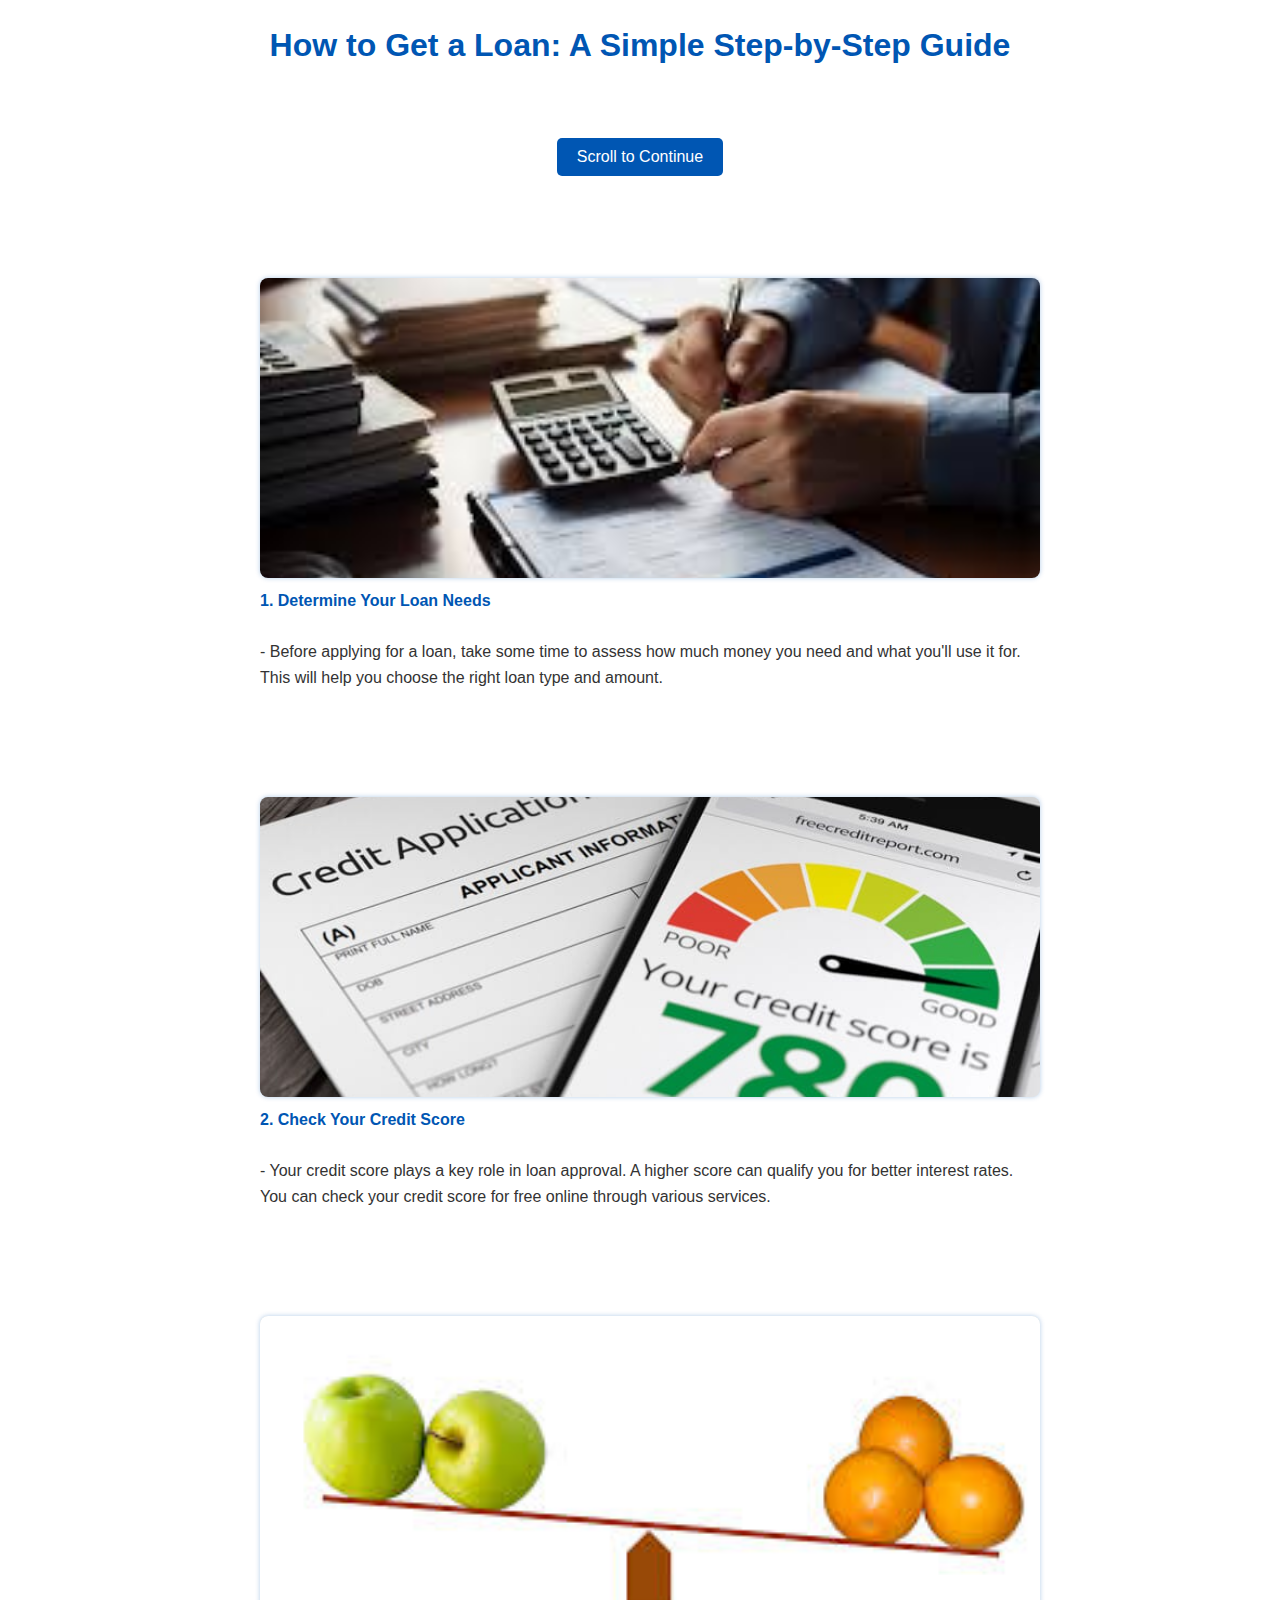
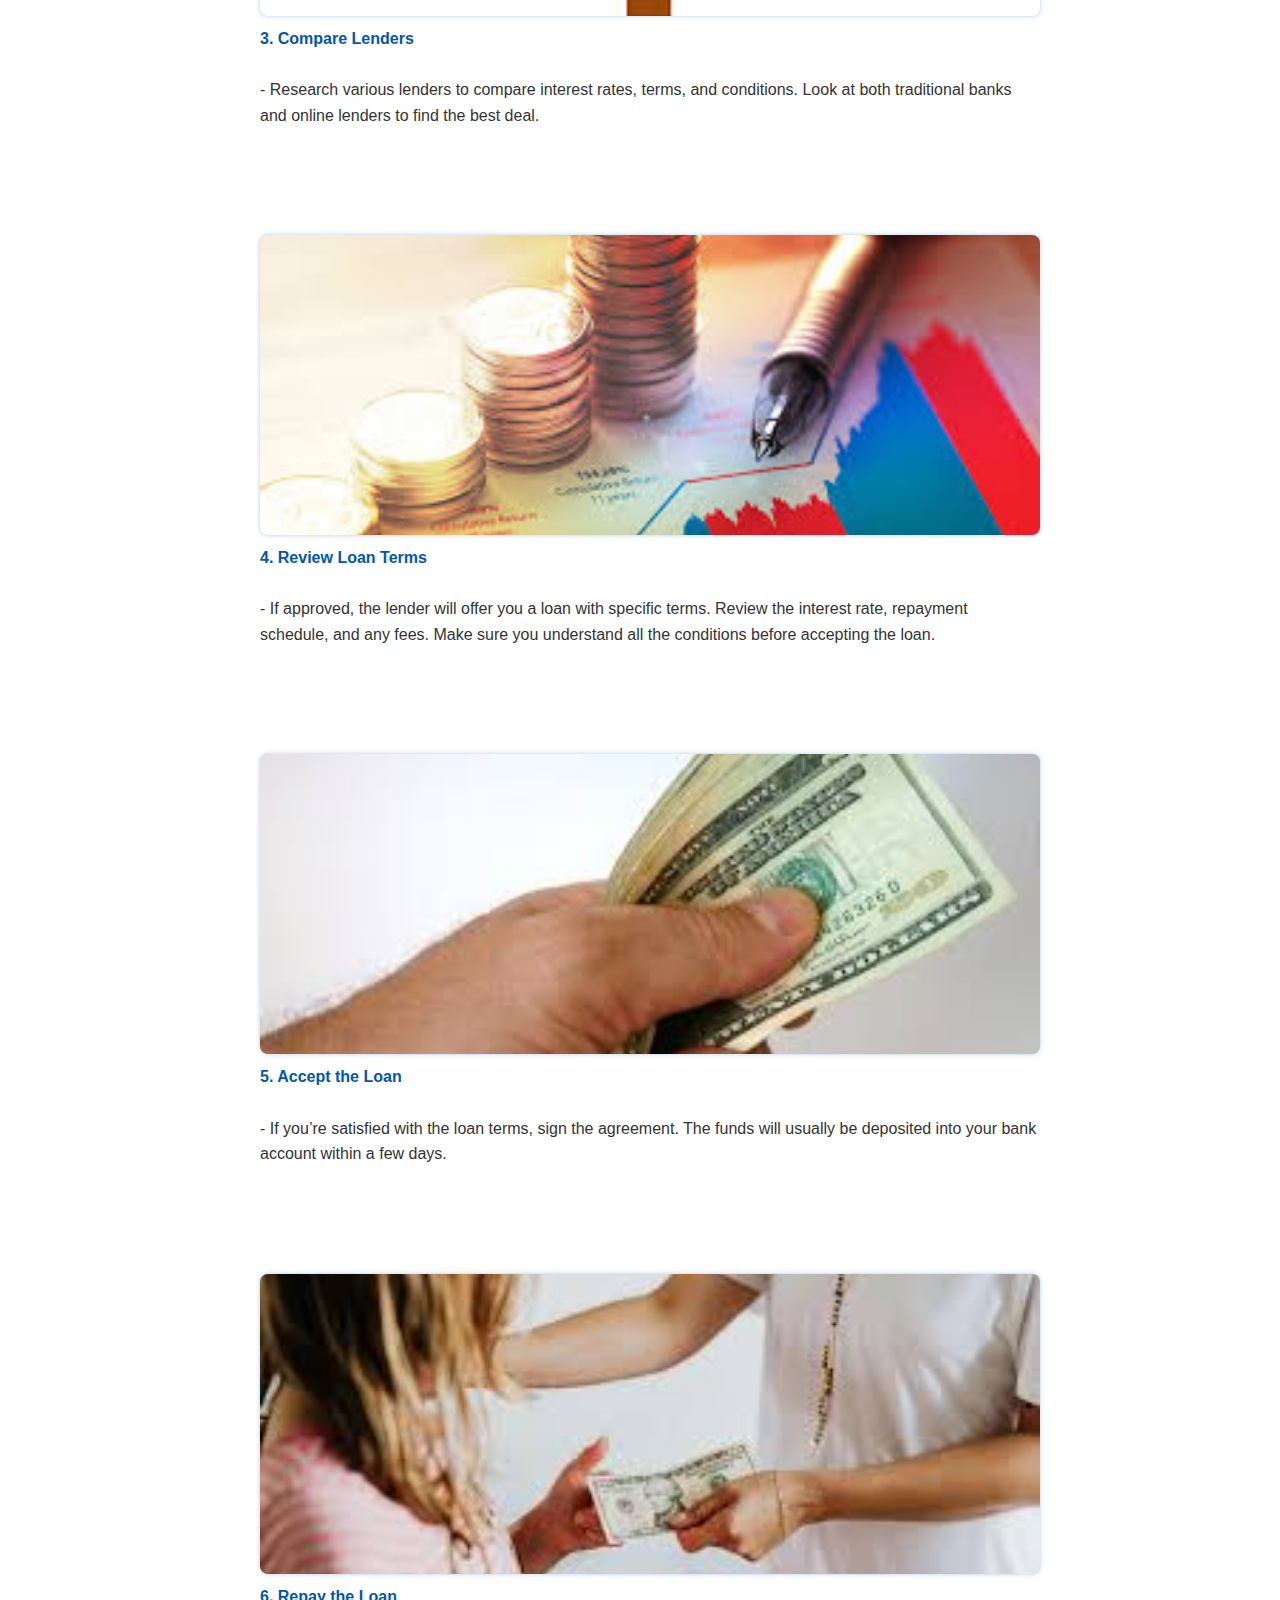
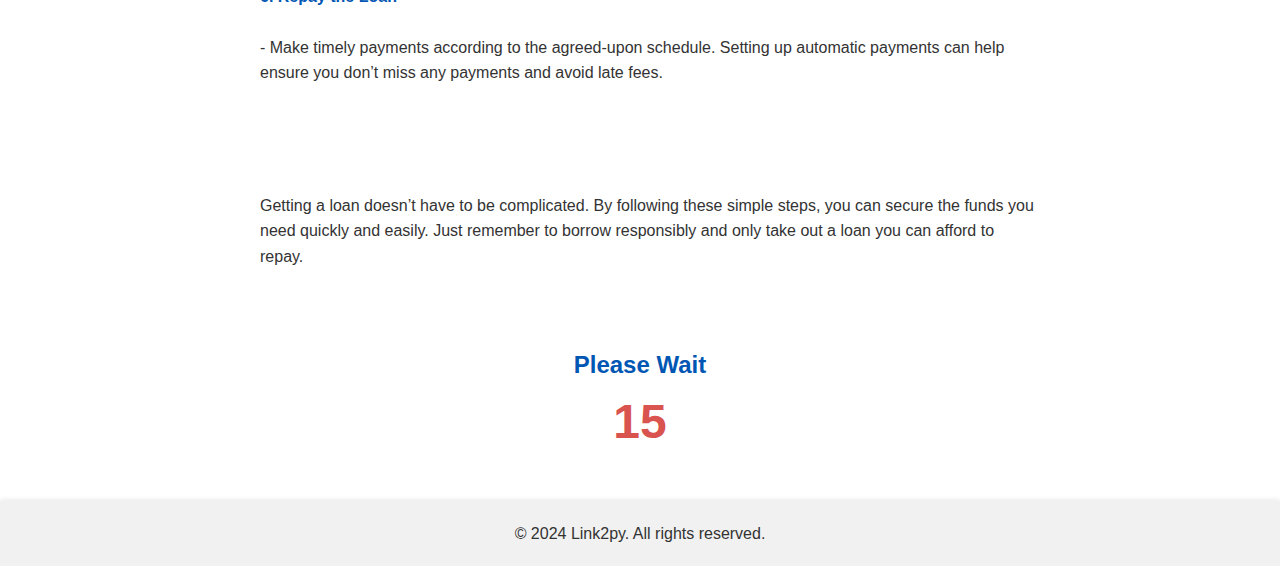
<file: index2.html>
<!DOCTYPE html>
<html lang="en">
<head>
    <meta charset="UTF-8">
    <meta name="viewport" content="width=device-width, initial-scale=1.0">
    <title>Link2py - Top 3 Vacation Destinations</title>
    <link rel="stylesheet" href="styles.css">
</head>
<body>
    <noscript>
        <div style="color: red;">
            JavaScript is required to use this website. Please enable JavaScript in your browser settings.
        </div>
    </noscript>

    <div id="cookie-warning" style="display: none; color: red;">
        Cookies are required to use this website. Please enable cookies in your browser settings.
    </div>

    <h1>How to Get a Loan: A Simple Step-by-Step Guide</h1>

    <br>
    <div id="scroll-button-container">
        <button id="scroll-to-continue">Scroll to Continue</button>
    </div>

    <br>
    <div id="content-section">
        <ol>
            <li>
                <img src="determine.png" alt="determine" class="image-placeholder">
                <strong>1. Determine Your Loan Needs</strong><br> - Before applying for a loan, take some time to assess how much money you need and what you'll use it for. This will help you choose the right loan type and amount.
            </li><br>
            <br><br>
            <li>
                <img src="check.png" alt="check" class="image-placeholder">
                <strong>2. Check Your Credit Score</strong><br> - Your credit score plays a key role in loan approval. A higher score can qualify you for better interest rates. You can check your credit score for free online through various services.
            </li><br><br><br>
            
            <li>
                <img src="compare.png" alt="compare" class="image-placeholder">
                <strong>3. Compare Lenders</strong><br> - Research various lenders to compare interest rates, terms, and conditions. Look at both traditional banks and online lenders to find the best deal.
            </li><br><br><br>
            <li>
                <img src="review.png" alt="review" class="image-placeholder">
                <strong>4. Review Loan Terms</strong><br> - If approved, the lender will offer you a loan with specific terms. Review the interest rate, repayment schedule, and any fees. Make sure you understand all the conditions before accepting the loan.
            </li><br><br><br>
            <li>
                <img src="accept.png" alt="accept" class="image-placeholder">
                <strong>5. Accept the Loan</strong><br> - If you’re satisfied with the loan terms, sign the agreement. The funds will usually be deposited into your bank account within a few days.
            </li><br><br><br>
            <li>
                <img src="repay.png" alt="repay" class="image-placeholder">
                <strong>6. Repay the Loan</strong><br> - Make timely payments according to the agreed-upon schedule. Setting up automatic payments can help ensure you don’t miss any payments and avoid late fees.
            </li><br><br><br>
            Getting a loan doesn’t have to be complicated. By following these simple steps, you can secure the funds you need quickly and easily. Just remember to borrow responsibly and only take out a loan you can afford to repay.
        </ol>
    </div>

    <div id="countdown-section">
        <h2>Please Wait<br> <span id="countdown-timer">15</span></h2>
    </div>

    <div id="hidden-button-container" style="display: none; text-align: center; margin: 20px 0;">
        <a href="menu.html">
            <button id="show-content-button">Click Here</button>
        </a>
    </div>

    <footer id="footer">
        <p>&copy; 2024 Link2py. All rights reserved.</p>
    </footer>

    <script>
        // Get the countdown timer element and initial countdown value
        const countdownTimer = document.getElementById('countdown-timer');
        let countdownValue = parseInt(countdownTimer.textContent, 10);

        // Function to update the countdown timer
        function updateCountdown() {
            countdownValue -= 1;
            countdownTimer.textContent = countdownValue;

            // Show the button when countdown reaches zero
            if (countdownValue <= 0) {
                clearInterval(countdownInterval);
                document.getElementById('hidden-button-container').style.display = 'block';
            }
        }

        // Start the countdown interval
        const countdownInterval = setInterval(updateCountdown, 1000);
    </script>
    <script type="text/javascript">
        atOptions = {
            'key' : '184713caf3c72c6c02790192ec3b7729',
            'format' : 'iframe',
            'height' : 90,
            'width' : 728,
            'params' : {}
        };
    </script>
    <script type="text/javascript" src="//www.topcreativeformat.com/184713caf3c72c6c02790192ec3b7729/invoke.js"></script>
    <script type="text/javascript">
        atOptions = {
            'key' : '5a28948b22e0424d39c585b6606b2d28',
            'format' : 'iframe',
            'height' : 250,
            'width' : 300,
            'params' : {}
        };
    </script>
    <script type="text/javascript" src="//www.topcreativeformat.com/5a28948b22e0424d39c585b6606b2d28/invoke.js"></script>
</body>
</html>
</file>
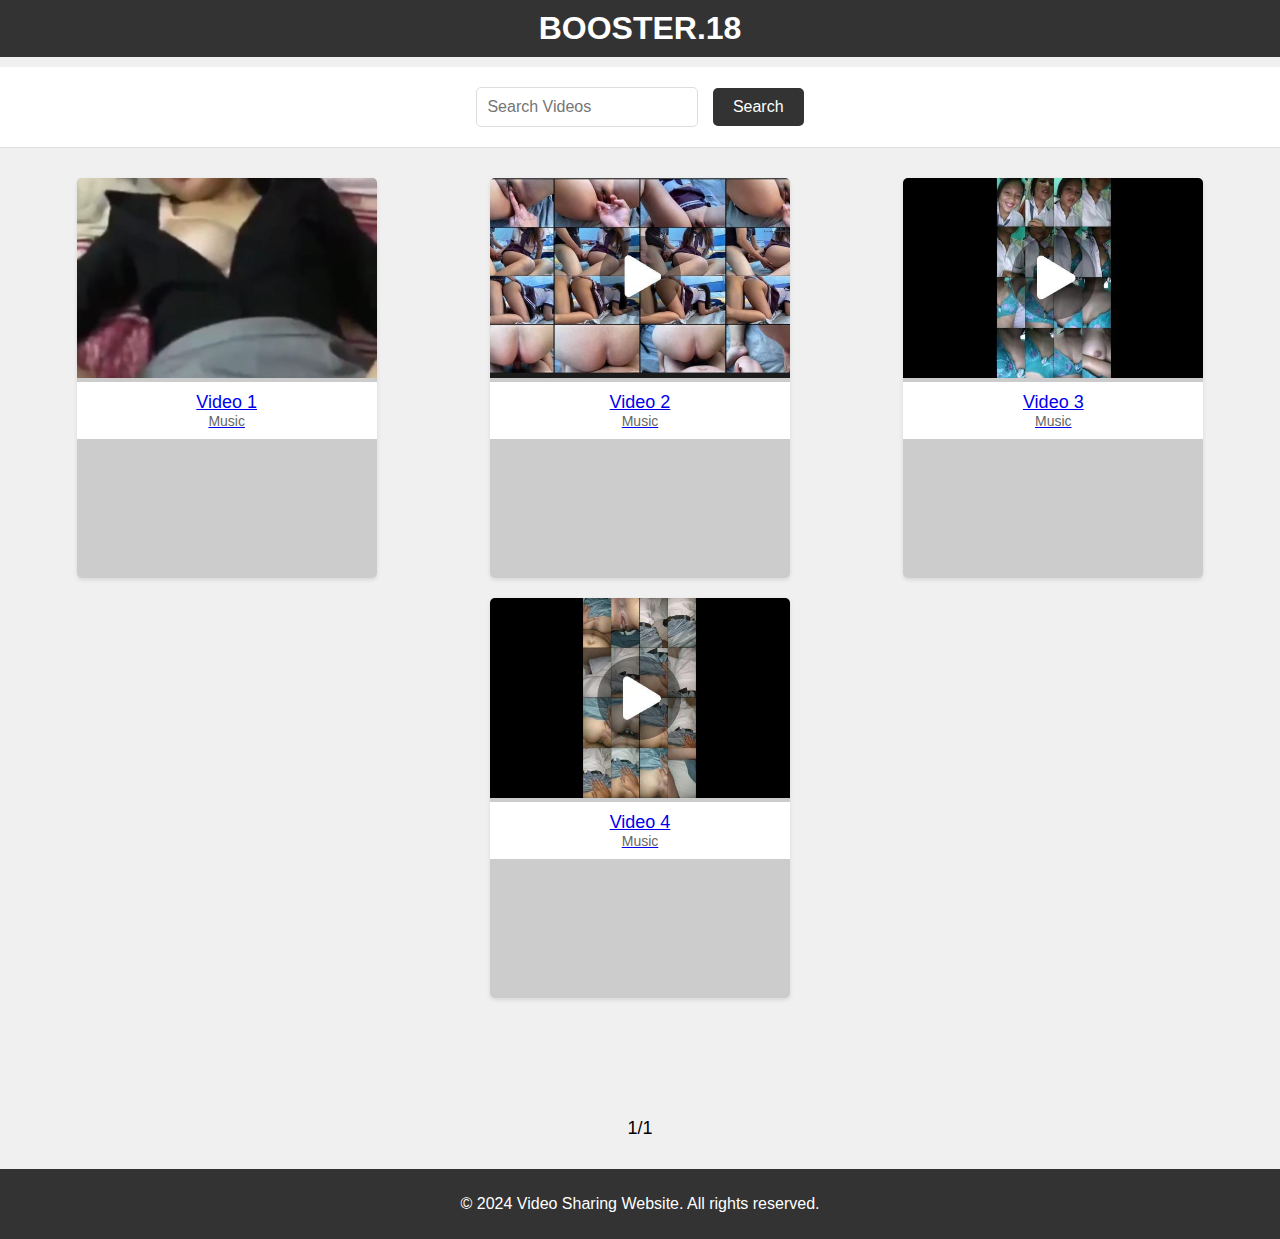
<file: menu.html>
<!DOCTYPE html>
<html lang="en">
<head>
    <meta charset="UTF-8">
    <meta name="viewport" content="width=device-width, initial-scale=1.0">
    <title>Video Sharing Website</title>
    <style>
        body {
            font-family: Arial, sans-serif;
            background-color: #f0f0f0;
            margin: 0;
            padding: 0;
            display: flex;
            flex-direction: column;
            min-height: 100vh;
        }
        header {
            position: sticky;
            top: 0;
            background-color: #333;
            color: #fff;
            padding: 10px 0;
            text-align: center;
            z-index: 1000;
        }
        .search-container {
            padding: 20px;
            text-align: center;
            background-color: #fff;
            border-bottom: 1px solid #ddd;
            margin-top: 10px;
        }
        .search-container input[type="text"] {
            width: 200px;
            padding: 10px;
            border: 1px solid #ddd;
            border-radius: 5px;
            font-size: 16px;
            margin-right: 10px;
        }
        .search-container button {
            padding: 10px 20px;
            border: none;
            border-radius: 5px;
            background-color: #333;
            color: #fff;
            cursor: pointer;
            font-size: 16px;
        }
        .search-container button:hover {
            background-color: #555;
        }
        .container {
            display: flex;
            flex-wrap: wrap;
            justify-content: space-around;
            padding: 20px;
            margin-bottom: 60px;
            flex: 1;
        }
        .video-thumbnail {
            width: 300px;
            height: 400px; /* Increased height to fit both image and info */
            margin: 10px;
            background-color: #ccc;
            border-radius: 5px;
            box-shadow: 0 2px 4px rgba(0, 0, 0, 0.1);
            text-align: center;
            overflow: hidden; /* Ensure overflow content is hidden */
            display: flex;
            flex-direction: column;
            justify-content: space-between;
        }
        .video-thumbnail img {
            width: 100%;
            height: 200px; /* Fixed height for image */
            object-fit: cover; /* Maintain aspect ratio and cover the container */
        }
        .video-info {
            padding: 10px;
            background-color: #fff; /* Background to ensure text is readable */
        }
        .video-title {
            font-size: 18px;
            margin: 0;
        }
        .video-category {
            font-size: 14px;
            color: #666;
        }
        footer {
            background-color: #333;
            color: #fff;
            text-align: center;
            padding: 10px 0;
            position: relative;
        }
        .pagination {
            text-align: center;
            margin: 20px 0;
        }
        .pagination button {
            background-color: #333;
            color: #fff;
            border: none;
            padding: 10px 20px;
            margin: 0 5px;
            border-radius: 5px;
            cursor: pointer;
            font-size: 16px;
        }
        .pagination button:hover {
            background-color: #555;
        }
        .page-info {
            font-size: 18px;
            margin: 10px;
        }
        h1 {
            margin: 0;
        }
        .hidden {
            display: none;
        }
        /* No results message */
        .no-results {
            display: none;
            text-align: center;
            font-size: 18px;
            color: #666;
            margin-top: 20px;
        }
        /* Responsive Design */
        @media (max-width: 768px) {
            .video-thumbnail {
                width: 100%;
                height: auto; /* Adjust height for smaller screens */
            }
            .video-thumbnail img {
                height: auto; /* Let the image adjust its height */
            }
        }
    </style>
</head>
<body>

    <header>
        <h1>BOOSTER.18</h1>
    </header>

    <div class="search-container">
        <input type="text" id="search" placeholder="Search Videos" aria-label="Search videos">
        <button id="search-button" aria-label="Search">Search</button>
    </div>

    <div class="container" id="thumbnail-container">
        <!-- Updated Thumbnails with URLs -->
        <div class="video-thumbnail" data-title="Video 1" data-category="Music">
            <a href="redirect.html?redirectTo=https://go.paid4link.com/link2py" class="thumbnail-link">
                <img src="image1.jpeg" alt="Video 1">
                <div class="video-info">
                    <div class="video-title">Video 1</div>
                    <div class="video-category">Music</div>
                </div>
            </a>
        </div>
        <div class="video-thumbnail" data-title="Video 2" data-category="Music">
            <a href="redirect.html?redirectTo=https://go.paid4link.com/JDHU0L" class="thumbnail-link">
                <img src="image2.jpeg" alt="Video 1">
                <div class="video-info">
                    <div class="video-title">Video 2</div>
                    <div class="video-category">Music</div>
                </div>
            </a>
        </div>
        <div class="video-thumbnail" data-title="Video 3" data-category="Music">
            <a href="redirect.html?redirectTo=https://go.paid4link.com/vPvi" class="thumbnail-link">
                <img src="image3.jpeg" alt="Video 1">
                <div class="video-info">
                    <div class="video-title">Video 3</div>
                    <div class="video-category">Music</div>
                </div>
            </a>
        </div>
        <div class="video-thumbnail" data-title="Video 4" data-category="Music">
            <a href="redirect.html?redirectTo=https://go.paid4link.com/70jM" class="thumbnail-link">
                <img src="image4.jpeg" alt="Video 1">
                <div class="video-info">
                    <div class="video-title">Video 4</div>
                    <div class="video-category">Music</div>
                </div>
            </a>
        </div>
        
    </div>

    <div class="no-results" id="no-results">There's no video match with this keyword</div>

    <div class="pagination">
        <button id="prev-button" class="hidden" aria-label="Previous page">Prev</button>
        <button id="next-button" aria-label="Next page">Next</button>
        <div class="page-info" id="page-info">1/1</div>
    </div>

    <footer>
        <p>&copy; 2024 Video Sharing Website. All rights reserved.</p>
    </footer>

    <script>
        document.getElementById('search-button').addEventListener('click', function() {
            const searchTerm = document.getElementById('search').value.toLowerCase();
            const thumbnails = document.querySelectorAll('.video-thumbnail');
            let hasResults = false;

            thumbnails.forEach(thumbnail => {
                const title = thumbnail.getAttribute('data-title').toLowerCase();
                const category = thumbnail.getAttribute('data-category').toLowerCase();

                if (title.includes(searchTerm) || category.includes(searchTerm)) {
                    thumbnail.style.display = 'flex'; // Show thumbnail
                    hasResults = true;
                } else {
                    thumbnail.style.display = 'none'; // Hide thumbnail
                }
            });

            const noResultsMessage = document.getElementById('no-results');
            if (hasResults) {
                noResultsMessage.style.display = 'none';
            } else {
                noResultsMessage.style.display = 'block';
            }
        });

        function updatePagination() {
            const totalPages = 1; // As there is only one page with static content
            document.getElementById('page-info').textContent = `1/${totalPages}`;
            document.getElementById('prev-button').classList.add('hidden');
            document.getElementById('next-button').classList.add('hidden');
        }

        updatePagination();
    </script>

</body>
</html>
</file>
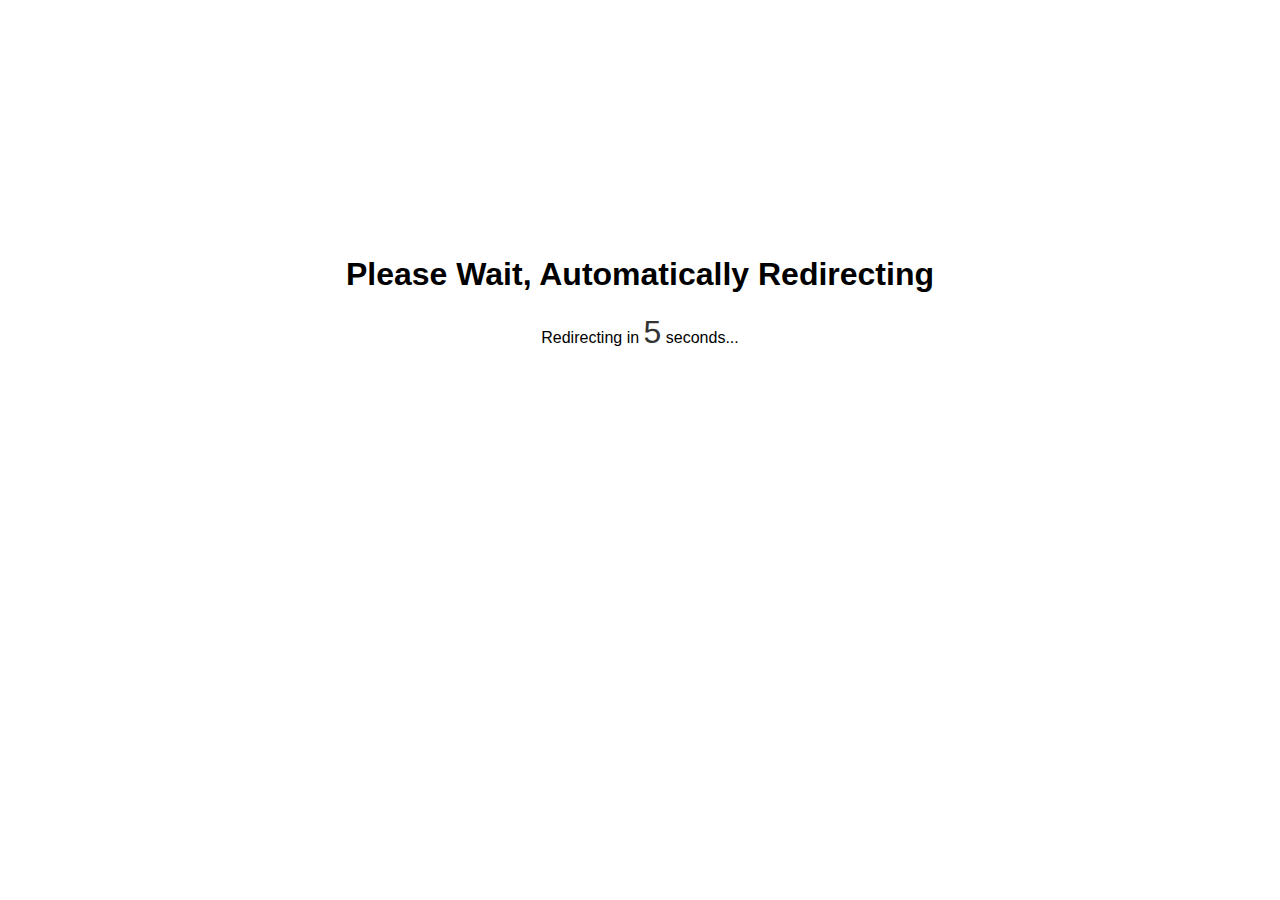
<file: redirect.html>
<!DOCTYPE html>
<html lang="en">
<head>
    <meta charset="UTF-8">
    <meta name="viewport" content="width=device-width, initial-scale=1.0">
    <title>Redirecting...</title>
    <style>
        body {
            font-family: Arial, sans-serif;
            text-align: center;
            margin-top: 20%;
        }
        #countdown-timer {
            font-size: 2em;
            color: #333;
        }
        #manual-redirect {
            display: none;
            margin-top: 20px;
        }
        #manual-redirect button {
            padding: 10px 20px;
            font-size: 1em;
            cursor: pointer;
        }
    </style>
</head>
<body>
    <h1>Please Wait, Automatically Redirecting</h1>
    <p>Redirecting in <span id="countdown-timer">5</span> seconds...</p>

    <div id="manual-redirect">
        <p>If you are not automatically redirected, <a id="manual-link" href="#"><button>Click Here</button></a></p>
    </div>

    <script>
        // Function to get URL parameters
        function getQueryParam(name) {
            const params = new URLSearchParams(window.location.search);
            return params.get(name);
        }

        // Get the target URL from the query parameter
        const targetUrl = getQueryParam('redirectTo');
        const manualLink = document.getElementById('manual-link');

        // Set the manual link href if a target URL is provided
        if (targetUrl) {
            manualLink.href = targetUrl;
        } else {
            // Fallback in case the redirectTo parameter is not set
            manualLink.href = 'default.html';
        }

        // Countdown logic
        const countdownTimer = document.getElementById('countdown-timer');
        let countdownValue = parseInt(countdownTimer.textContent, 10);

        function updateCountdown() {
            countdownValue -= 1;
            countdownTimer.textContent = countdownValue;

            if (countdownValue <= 0) {
                clearInterval(countdownInterval);
                window.location.href = targetUrl; // Auto redirect
            } else if (countdownValue <= 1) {
                document.getElementById('manual-redirect').style.display = 'block';
            }
        }

        const countdownInterval = setInterval(updateCountdown, 1000);
    </script>
    <script type="text/javascript">
        atOptions = {
            'key' : '184713caf3c72c6c02790192ec3b7729',
            'format' : 'iframe',
            'height' : 90,
            'width' : 728,
            'params' : {}
        };
    </script>
    <script type="text/javascript" src="//www.topcreativeformat.com/184713caf3c72c6c02790192ec3b7729/invoke.js"></script>
    <script type="text/javascript">
        atOptions = {
            'key' : '5a28948b22e0424d39c585b6606b2d28',
            'format' : 'iframe',
            'height' : 250,
            'width' : 300,
            'params' : {}
        };
    </script>
    <script type="text/javascript" src="//www.topcreativeformat.com/5a28948b22e0424d39c585b6606b2d28/invoke.js"></script>
    <script type="text/javascript">
	atOptions = {
		'key' : '5a28948b22e0424d39c585b6606b2d28',
		'format' : 'iframe',
		'height' : 250,
		'width' : 300,
		'params' : {}
	};
</script>
<script type="text/javascript" src="//www.topcreativeformat.com/5a28948b22e0424d39c585b6606b2d28/invoke.js"></script>
<script type="text/javascript">
	atOptions = {
		'key' : '184713caf3c72c6c02790192ec3b7729',
		'format' : 'iframe',
		'height' : 90,
		'width' : 728,
		'params' : {}
	};
</script>
<script type="text/javascript" src="//www.topcreativeformat.com/184713caf3c72c6c02790192ec3b7729/invoke.js"></script>
</body>
</html>
</file>
<file: styles.css>
/* General Styles */
body {
    font-family: Arial, sans-serif;
    line-height: 1.6;
    margin: 0;
    padding: 0;
    background-color: #ffffff; /* White background for body */
    color: #333;
}

h1, h2 {
    color: #0056b3;
    text-align: center;
    margin-top: 20px;
}

#content-section {
    max-width: 800px;
    margin: 20px auto;
    padding: 20px;
    background-color: #ffffff; /* White background for content section */
    /* Removed border-radius and box-shadow for borderless look */
}

#content-section ol {
    padding-left: 20px;
}

#content-section li {
    margin-bottom: 30px;
    list-style: none;
    display: flex;
    flex-direction: column;
    align-items: flex-start;
}

.image-placeholder {
    width: 100%;
    height: 300px;
    background-color: #cfd8dc;
    margin-bottom: 10px;
    border-radius: 8px;
    box-shadow: 0 0 5px rgba(0, 86, 179, 0.3);
    object-fit: cover;
}

#content-section li strong {
    color: #0056b3;
}


#countdown-section {
    max-width: 800px;
    margin: 20px auto;
    padding: 20px;
    background-color: #ffffff; 
    border-radius: 0px;
    box-shadow: 0 0 0px rgba(0, 86, 179, 0.1);
    text-align: center;
}

#countdown-section h2 {
    font-size: 1.5em;
    margin: 0;
    color: #0056b3;
}

#countdown-timer {
    font-size: 2em;
    color: #d9534f;
}


#hidden-button-container {
    text-align: center;
    margin: 20px 0;
}

#show-content-button {
    background-color: #0056b3; 
    color: #ffffff; 
    border: none;
    border-radius: 5px;
    padding: 10px 20px;
    font-size: 1em;
    cursor: pointer;
    transition: background-color 0.3s ease;
}

#show-content-button:hover {
    background-color: #003d7a; 
}


#cookie-warning, noscript {
    max-width: 800px;
    margin: 20px auto;
    padding: 10px;
    background-color: #d9534f;
    color: #ffffff;
    border-radius: 5px;
    text-align: center;
    font-weight: bold;
}


#footer {
    background-color: #f1f1f1; 
    color: #333; 
    text-align: center; 
    padding: 20px 0; 
    position: relative; 
    bottom: 0;
    width: 100%;
    box-shadow: 0 -1px 5px rgba(0, 0, 0, 0.1); 
    margin-top: 20px; 
}

#footer p {
    margin: 0; 
}


#scroll-button-container {
    text-align: center;
    margin: 20px 0;
}

#scroll-to-continue {
    background-color: #0056b3; 
    color: #ffffff; 
    border: none;
    border-radius: 5px;
    padding: 10px 20px;
    font-size: 1em;
    cursor: pointer;
    transition: background-color 0.3s ease;
}

#scroll-to-continue:hover {
    background-color: #003d7a; 
}
</file>
